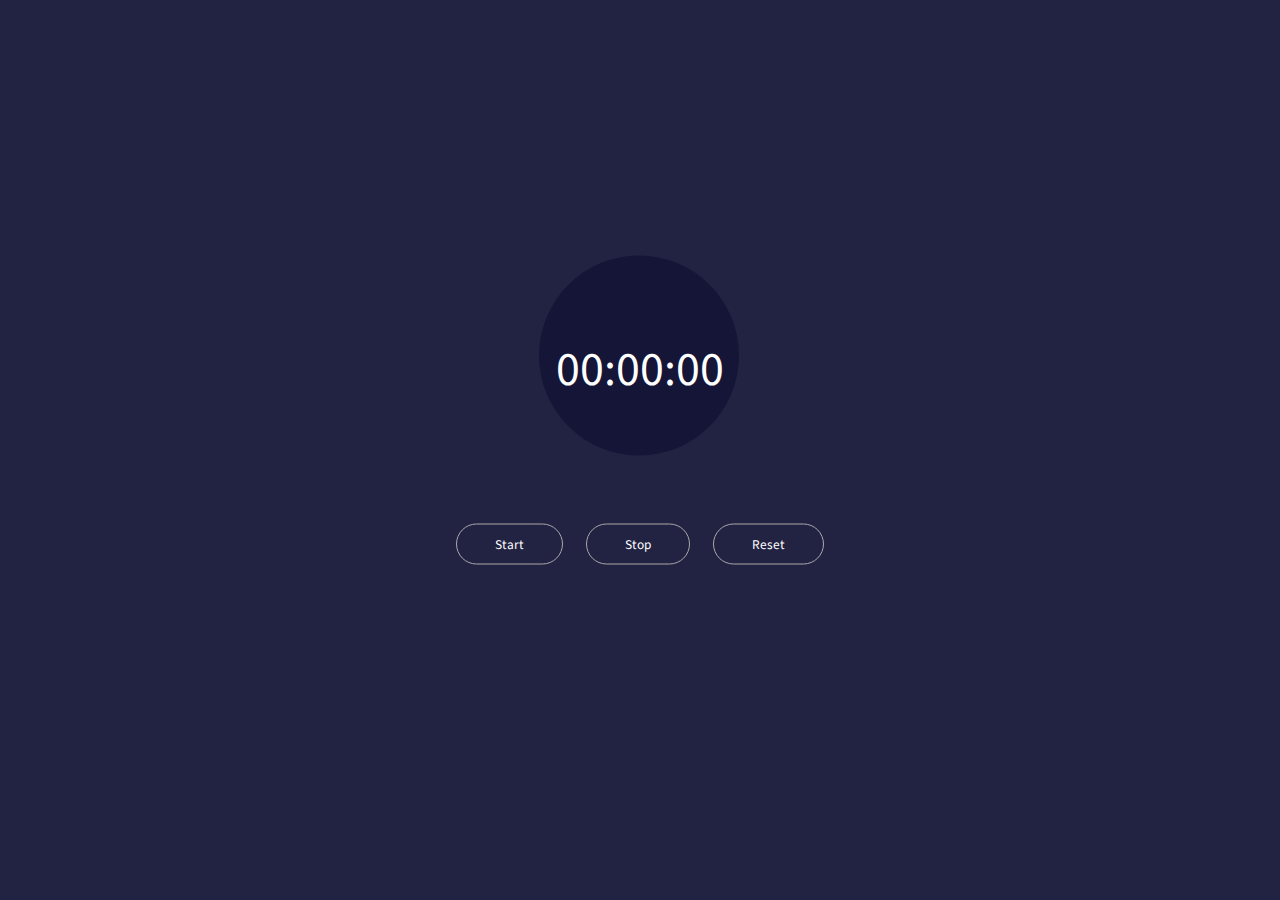
<file: Prodigy_WD_02/index.html>
<!DOCTYPE html>
<html lang="en">
<head>
    <meta charset="UTF-8">
    <meta name="viewport" content="width=device-width, initial-scale=1.0">
    <title>Stopwatch</title>
    <link rel="stylesheet" href="style.css">
</head>

<body>
    <div class="container">
        <div class="wrapper">
            <p>
                <span class="mins">00</span>:<span class="seconds">00</span>:<span class="tens">00</span>
            </p> 
            <br>
            <button class="btn-start">Start</button>
            <button class="btn-stop">Stop</button>
            <button class="btn-reset">Reset</button>
        </div>
    </div>

    <script src="script.js"></script>
</body>
</html>
</file>
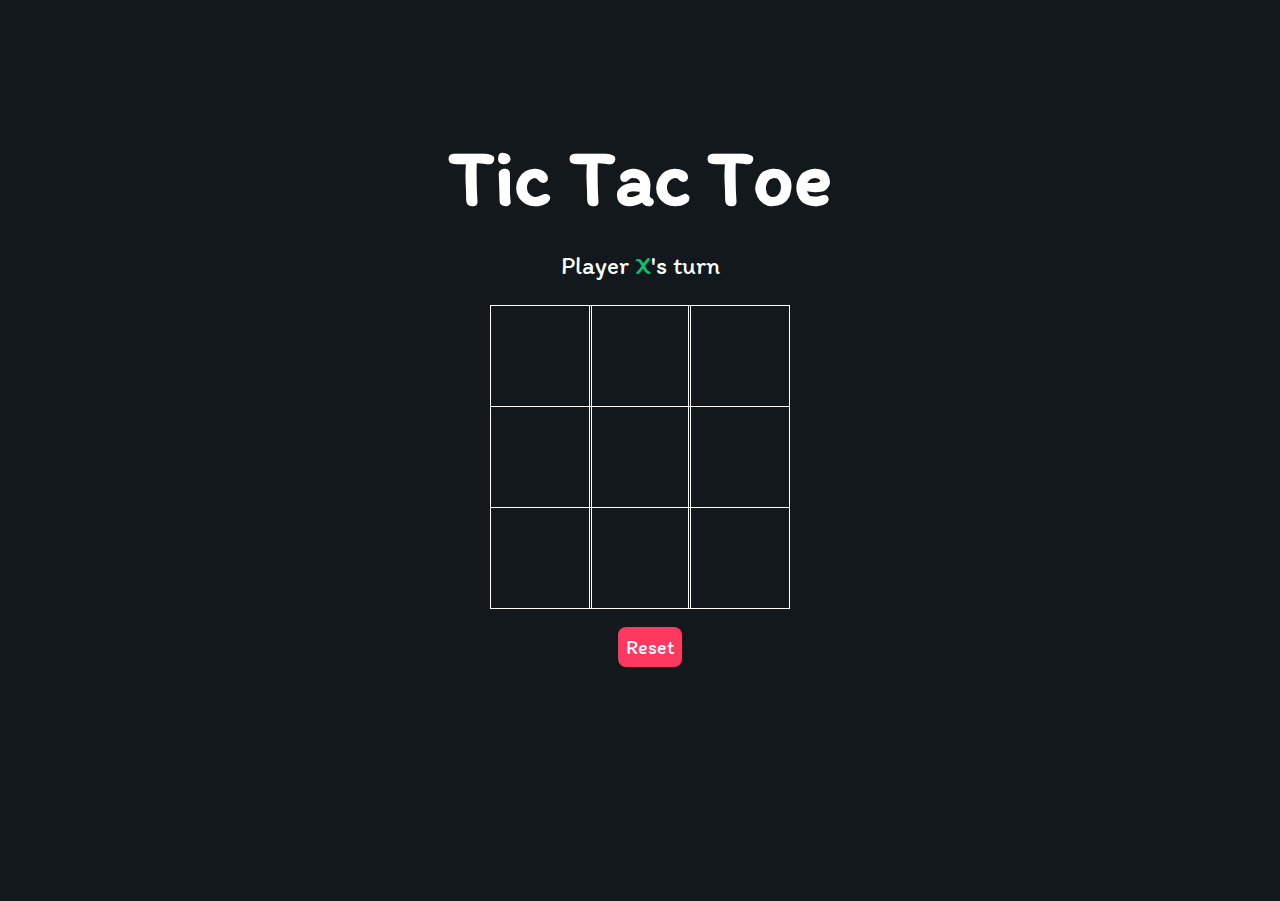
<file: Prodigy_WD_03/index.html>
<html lang="en"></html>
<head>
    <meta charset="UTF-8">
    <meta http-equiv="X-UA-Compatible" content="IE=edge">
    <meta name="viewport" content="width=device-width, initial-scale=1.0">
    <link rel="stylesheet" href="style.css">
    <link rel="preconnect" href="https://fonts.gstatic.com">
    <link href="https://fonts.googleapis.com/css2?family=Itim&display=swap" rel="stylesheet">
    <script src="script.js"></script>
    <title>Tic-Tac-Toe</title>
</head>
<body>
    <main class="background">
        <section class="title">
            <h1>Tic Tac Toe</h1>
        </section>
        <section class="display">
            Player <span class="display-player playerX">X</span>'s turn
        </section>
        <section class="container">
            <div class="tile"></div>
            <div class="tile"></div>
            <div class="tile"></div>
            <div class="tile"></div>
            <div class="tile"></div>
            <div class="tile"></div>
            <div class="tile"></div>
            <div class="tile"></div>
            <div class="tile"></div>
        </section>
        <section class="display announcer hide"></section>
        <section class="controls">
            <button id="reset">Reset</button>
        </section>
    </main>
</body>
</html>
</file>
<file: Prodigy_WD_02/style.css>
@import url('https://fonts.googleapis.com/css2?family=Source+Sans+Pro:wght@400;600&display=swap');
*{
    margin: 0;
    padding: 0;
    font-family: 'Source Sans Pro', sans-serif;
}
.container{
    background-color: #222242;
    height: 100vh;
    width: 100%;
    text-align: center;
    position: absolute;
}
.wrapper{
    position: relative;
    top: 50%;
    left: 50%;
    transform: translate(-50%,-50%);
}
.wrapper p{
    position: relative;
    display: inline-block;
    color: #ffffff;
    z-index: 9999;
    font-size: 48px;
    margin-bottom: 120px;
}
.wrapper p::before{
    content: '';
    position: absolute;
    width: 200px;
    height: 200px;
    background-color: #151538;
    z-index: -1;
    border-radius: 50%;
	left: -10%;
    top: -118%;
    animation-name: shine;
    animation-duration: 3s;
    animation-iteration-count: infinite;
}
@keyframes shine{
    0%,100%{
        box-shadow: 0px 0px 32px -12px rgba(246, 180, 0, .5);
    }
    50%{
        box-shadow: 0px 0px 32px 3px rgba(246, 180, 0, .5);
    }
}
button{
    background-color: #222242;
    padding: 10px 38px;
    border: 1px solid #A9A9A9;
    border-radius: 28px;
    color: #fff;
    transition: all .2s ease;
    outline: 0;
}
button:not(:last-child){
    margin-right: 20px;
}
button:hover,
button:focus
{
    border-color: #F6B400;
    color: #F6B400;
    box-shadow: 0px 4px 27px -12px #F6B400;
}
</file>
<file: Prodigy_WD_03/style.css>
* {
    padding: 0;
    margin: 0;
    font-family: 'Itim', cursive;
}

.background {
    background-color: #12181B;
    height: 100vh;
    padding-top: 1px;
}

.title {
    color: white;
    text-align: center;
    font-size: 40px;
    margin-top: 10%;
}

.display {
    color: white;
    font-size: 25px;
    text-align: center;
    margin-top: 1em;
    margin-bottom: 1em;
}

.hide {
    display: none;
}

.container {
    margin: 0 auto;
    display: grid;
    grid-template-columns: 33% 33% 33%;
    grid-template-rows: 33% 33% 33%;
    max-width: 300px;

}

.tile {
    border: 1px solid white;
    min-width: 100px;
    min-height: 100px;
    display: flex;
    justify-content: center;
    align-items: center;
    font-size: 50px;
    cursor: pointer;
}

.playerX {
    color: #09C372;
}

.playerO {
    color: #498AFB;
}

.controls {
    display: flex;
    flex-direction: row;
    justify-content: center;
    align-items: center;
    margin-top: 1em;
}

.controls button {
    color: white;
    padding: 8px;
    border-radius: 8px;
    border: none;
    font-size: 20px;
    margin-left: 1em;
    cursor: pointer;
}

.restart {
    background-color: #498AFB;
}

#reset {
    background-color: #FF3860;
}
</file>
